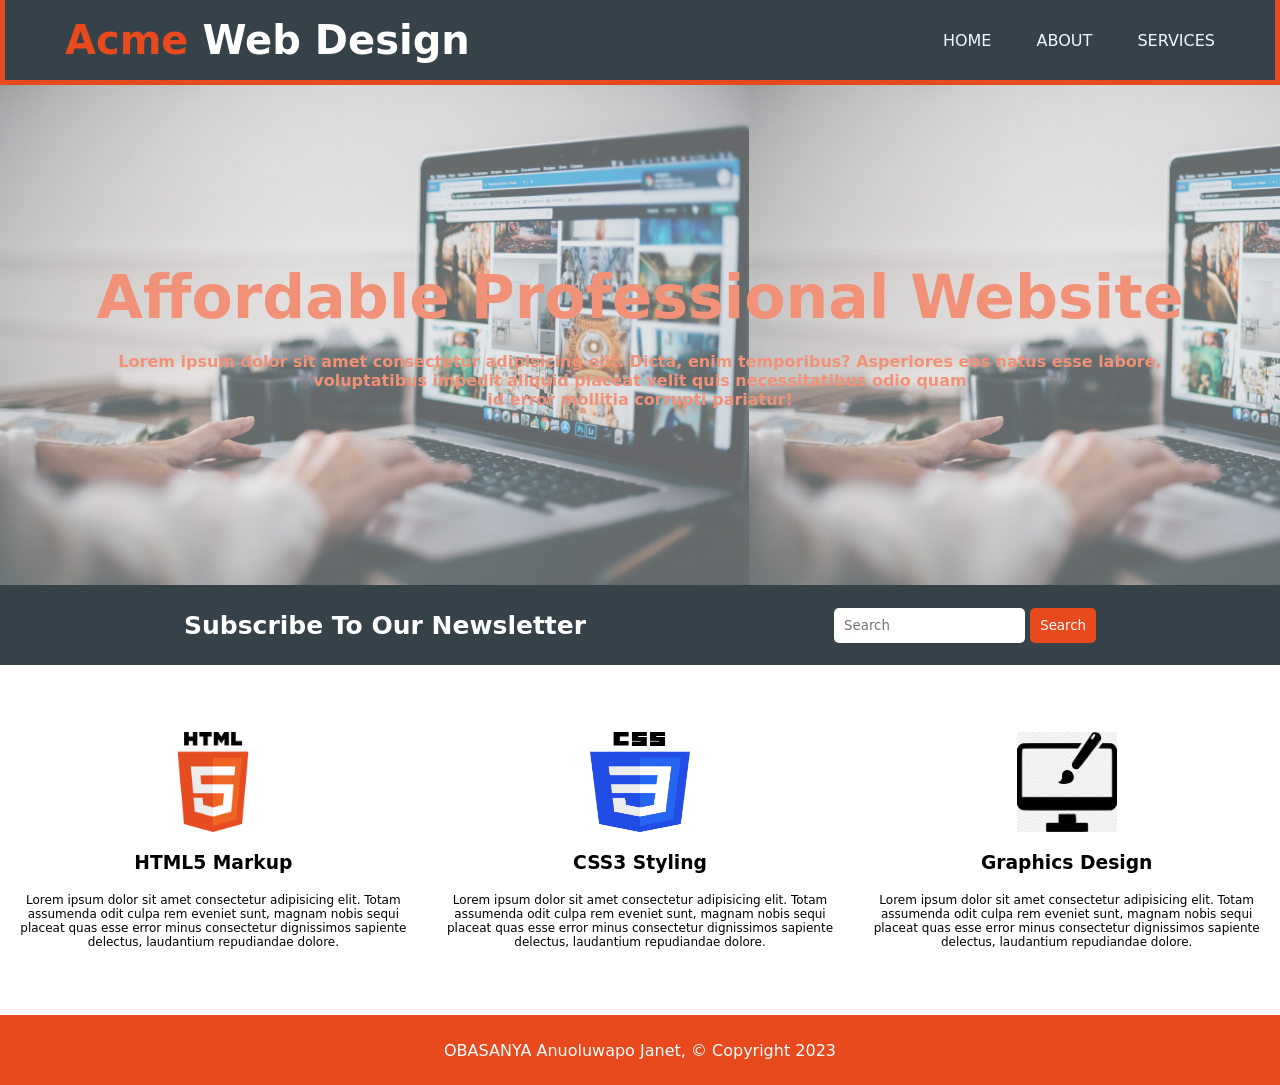
<file: acme/index.html>
<!DOCTYPE html>
<html lang="en">
<head>
    <meta charset="UTF-8">
    <meta http-equiv="X-UA-Compatible" content="IE=edge">
    <meta name="viewport" content="width=device-width, initial-scale=1.0">
    <title>Acme Web Design</title>
    <link rel="stylesheet" href="style.css">
</head>
<body>
    <nav class="header">
        <div>
            <h2 class="Logo"><span class="acme">Acme</span> Web Design</h2>
        </div>
        <div class="links">
            <a href="#">HOME</a>
            <a href="#">ABOUT</a>
            <a href="#">SERVICES</a>
        </div>
    </nav>
    <main>
        <h1>Affordable Professional Website</h1>
        <p>Lorem ipsum dolor sit amet consectetur adipisicing elit. 
            Dicta, enim temporibus? Asperiores eos natus esse labore,
             voluptatibus impedit aliquid placeat velit quis necessitatibus odio quam <br> id error 
             mollitia corrupti pariatur!</p>
    </main>
    <section>
        <div>
            <p>Subscribe To Our Newsletter</p>
        </div>
        <div>
            <input type="text" placeholder="Search">
            <button type="submit">Search</button>
        </div>
    </section>
    <aside>
        <div class="cards">
            <img src="html.png" alt="html5 logo">
            <h3>HTML5 Markup</h3>
            <p>
                Lorem ipsum dolor sit amet consectetur adipisicing elit. 
                Totam assumenda odit culpa rem eveniet sunt, 
                magnam nobis sequi placeat quas esse error minus consectetur dignissimos sapiente delectus, 
                laudantium repudiandae dolore.
            </p>
        </div>
        <div class="cards">
            <img src="css.png" alt="css3 logo">
            <h3>CSS3 Styling</h3>
            <p>
                Lorem ipsum dolor sit amet consectetur adipisicing elit. 
                Totam assumenda odit culpa rem eveniet sunt, 
                magnam nobis sequi placeat quas esse error minus consectetur dignissimos sapiente delectus, 
                laudantium repudiandae dolore.
            </p>
        </div>
        <div class="cards">
            <img src="gra.png" alt="">
            <h3>Graphics Design</h3>
            <p>
                Lorem ipsum dolor sit amet consectetur adipisicing elit. 
                Totam assumenda odit culpa rem eveniet sunt, 
                magnam nobis sequi placeat quas esse error minus consectetur dignissimos sapiente delectus, 
                laudantium repudiandae dolore.
            </p>
        </div>
    </aside>
    <footer>
        <p>OBASANYA Anuoluwapo Janet, &copy; Copyright 2023</p>
    </footer>
</body>
</html>
</file>
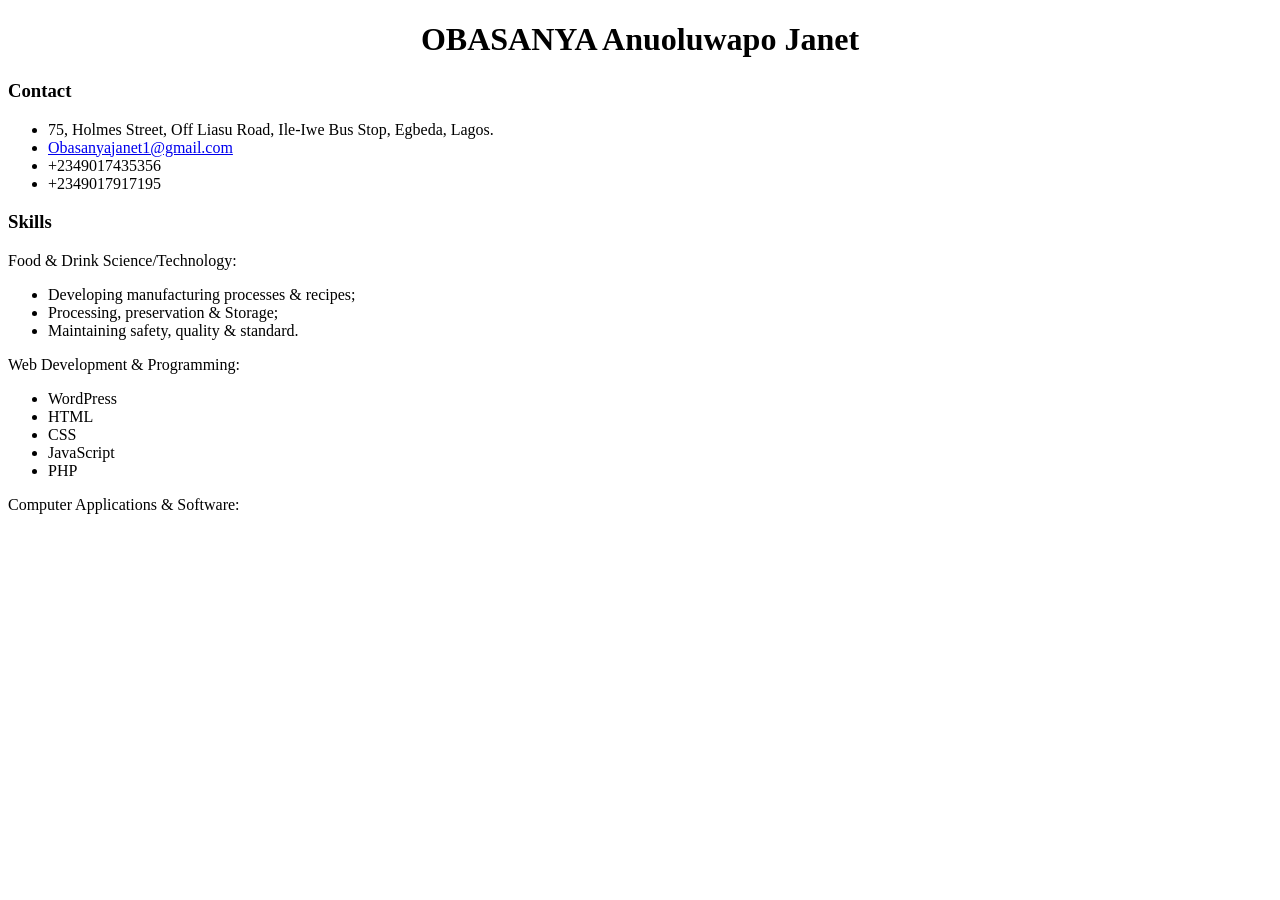
<file: CV/INDEX.HTML>
<!DOCTYPE html>
<html lang="en">
<head>
    <meta charset="UTF-8">
    <meta name="keywords" content="CV">
    <meta name="description" content="Anu's CV">
    <meta name="author" content="OBASANYA Anuoluwapo">
    <meta http-equiv="X-UA-Compatible" content="IE=edge">
    <meta name="viewport" content="width=device-width, initial-scale=1.0">
    <title>Anu CV</title>
</head>
<body>
    <h1 style="text-align:center;">OBASANYA Anuoluwapo Janet</h1>
    <h3>Contact</h3>
    <ul>
        <li>75, Holmes Street, Off Liasu Road, Ile-Iwe Bus Stop, Egbeda, Lagos.</li>
        <li><a href="mailto:obasanyajanet1@gmail.com">Obasanyajanet1@gmail.com</a></li>
        <li>+2349017435356</li>
        <li>+2349017917195</li>
    </ul>
    <h3>Skills</h3>
    <p>Food & Drink Science/Technology:</p>
    <ul>
        <li>Developing manufacturing processes & recipes;</li>
        <li>Processing, preservation & Storage;</li>
        <li>Maintaining safety, quality & standard.</li>
    </ul>
    <p>Web Development & Programming:</p>
    <ul>
        <li>WordPress</li>
        <li>HTML</li>
        <li>CSS</li>
        <li>JavaScript</li>
        <li>PHP</li>
    </ul>
    <p>Computer Applications & Software:</p>
</body>
</html>
</file>
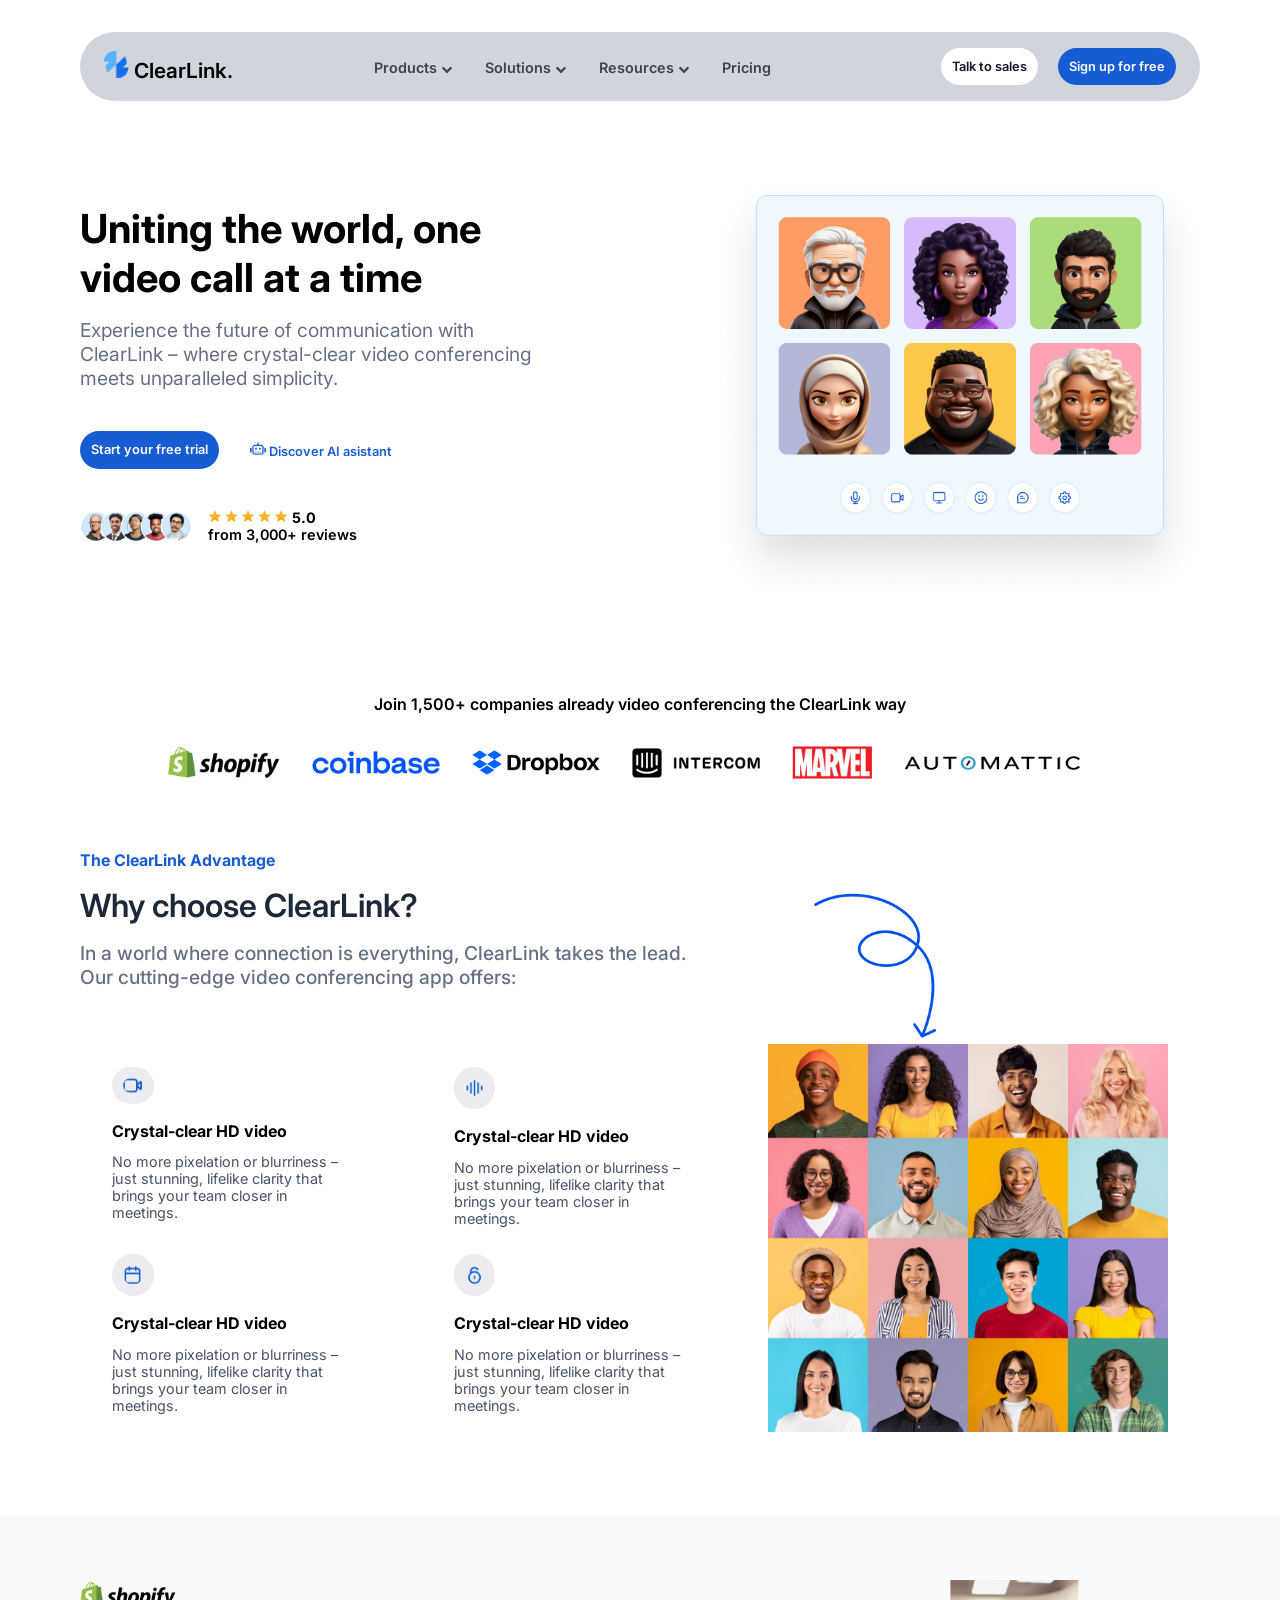
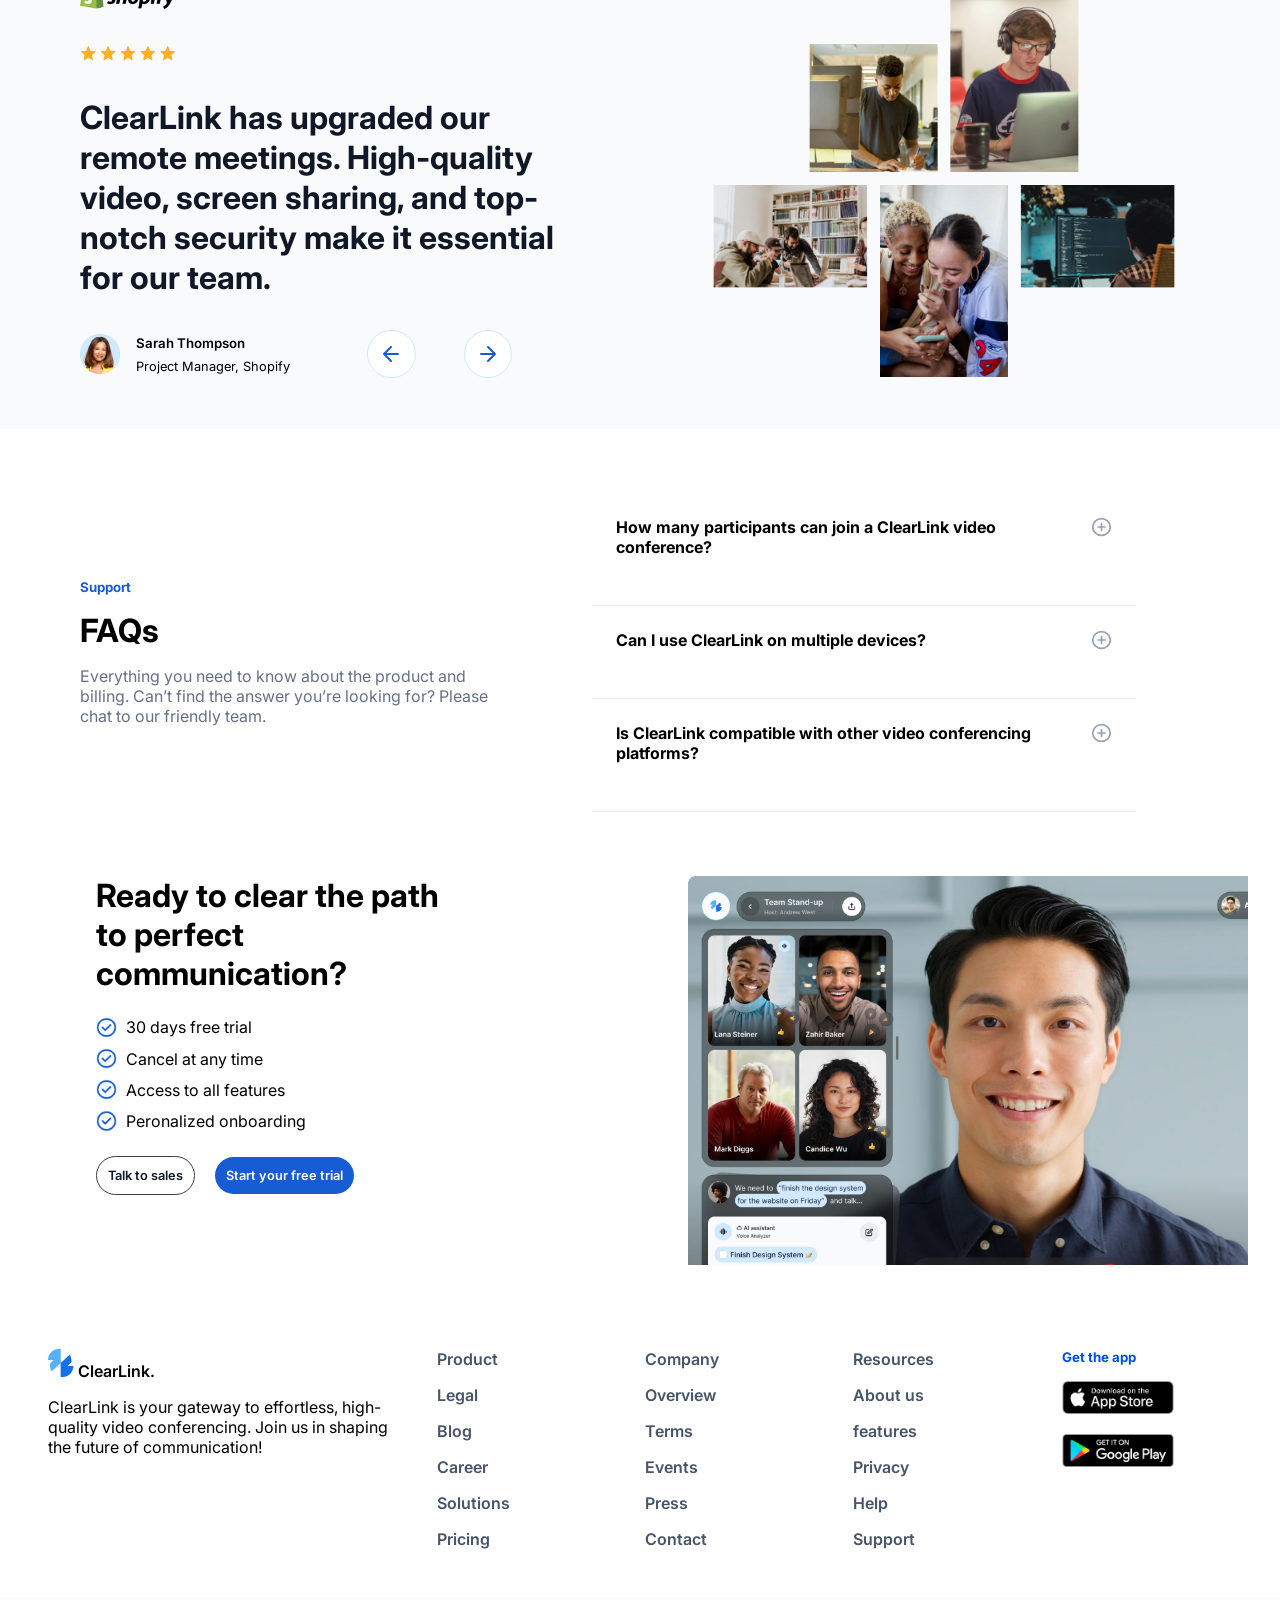
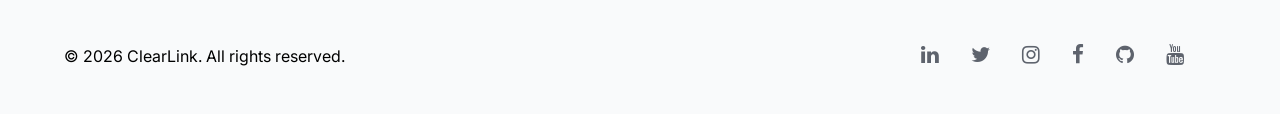
<file: TalentSync/index.html>
<!DOCTYPE html>
<html lang="en">

<head>
    <meta charset="UTF-8">
    <meta name="viewport" content="width=device-width, initial-scale=1.0">
    <title>ClearLink.</title>
    <link rel="shortcut icon" href="Group.svg" type="image/x-icon">
    <link rel="stylesheet" href="https://cdnjs.cloudflare.com/ajax/libs/font-awesome/4.7.0/css/font-awesome.min.css">
    <link rel="stylesheet" href="style.css">

</head>

<body>
    <main>
        <section class="home">
            <div class="mobile flex" id="Mobile">

                <div class="logo ">
                    <img src="img/logo.png" alt="clearlink">
                    ClearLink<span>.</span>
                </div>

                <div id="bar" class="fa fa-bars"></div>
                <nav class="navbar" id="navbar">
                    <a href="">Products</a>
                    <a href="">Solutions</a>
                    <a href="">Resources</a>
                    <a href="">Pricing </a>
                </nav>



            </div>
            <header class="head">
                <div class="nav header-2 flex">

                    <div class="logo">
                        <img src="img/logo.png" alt="clearlink">
                        ClearLink.
                    </div>
                    <div class="pg_nav">
                        <a href="">Products <i class="fa fa-chevron-down"></i></a>
                        <a href="">Solutions <i class="fa fa-chevron-down"></i></a>
                        <a href="">Resources <i class="fa fa-chevron-down"></i></a>
                        <a href="">Pricing </a>
                    </div>
                    <div class="btn_nav flex">
                        <a href="" class="white">Talk to sales</a>
                        <a href="signup.html">Sign up for free</a>
                    </div>

                </div>
            </header>
            <main class="main flex">
                <div class="home_info">
                    <h1>
                        Uniting the world, one video call at a time
                    </h1>
                    <p>
                        Experience the future of communication with
                        ClearLink – where crystal-clear video conferencing meets unparalleled simplicity.
                    </p>
                    <div class="trial btn_nav wrap flex">
                        <a href="">Start your free trial</a>
                        <a href="" class="white">
                            <img src="img/ai.png" alt="">
                            Discover AI asistant</a>
                    </div>
                    <div class="review flex">
                        <img src="img/reviewer.png" alt="">
                        <div>
                            <img src="img/Stars.svg" alt="" class="stars"> <b> 5.0</b> <br>
                            from 3,000+ reviews
                        </div>
                    </div>
                </div>
                <div class="home_img">
                    <img src="img/home-img.png" alt="">
                </div>
            </main>
        </section>
        <section class="company ">
            <div class="company_inner flex">
                <p>
                    Join 1,500+ companies already video conferencing the ClearLink way
                </p>
                <div class="flex comp_img">
                    <img src="img/Shopify.png" class="shop" alt="">
                    <img src="img/coinbase.png" class="same" alt="">
                    <img src="img/Dropbox.png" class="same" alt="">
                    <img src="img/Interc.png" class="same" alt="">
                    <img src="img/Marvel.png" class="marv" alt="">
                    <img src="img/Auto.png" class="auto" alt="">
                </div>
            </div>
        </section>
        <section class="choose">
            <div class="choose_intro flex">
                <div class="choose_info">
                    <h4>The ClearLink Advantage</h4>
                    <h2>Why choose ClearLink?</h2>
                    <p>In a world where connection is everything, ClearLink
                        takes the lead. Our cutting-edge video conferencing app offers:</p>
                </div>
                <div class="hand_arrow">
                    <img src="img/Hand-drawn arrow.png" alt="">
                </div>
            </div>
            <div class="reasons flex">
                <div class="container">
                    <div class="box">
                        <img src="img/vid.png" alt="">
                        <h4>Crystal-clear HD video</h4>
                        <p>No more pixelation or blurriness – just stunning,
                            lifelike clarity that brings your team closer in meetings.</p>
                    </div>
                    <div class="box">
                        <img src="img/record.png" alt="">
                        <h4>Crystal-clear HD video</h4>
                        <p>No more pixelation or blurriness – just stunning,
                            lifelike clarity that brings your team closer in meetings.</p>
                    </div>
                    <div class="box">
                        <img src="img/calendar.png" alt="">
                        <h4>Crystal-clear HD video</h4>
                        <p>No more pixelation or blurriness – just stunning,
                            lifelike clarity that brings your team closer in meetings.</p>
                    </div>
                    <div class="box">
                        <img src="img/lock.png" alt="">
                        <h4>Crystal-clear HD video</h4>
                        <p>No more pixelation or blurriness – just stunning,
                            lifelike clarity that brings your team closer in meetings.</p>
                    </div>
                </div>
                <div class="container_img">
                    <img src="img/Rectangle.png" alt="">
                </div>
            </div>
        </section>
        <section class="remote_sect">
            <div class="remote flex">
                <div class="remote_info">
                    <div class="size">
                        <img src="img/Shopify.png" alt="">
                    </div>
                    <div class="size">
                        <img src="img/Stars.svg" alt="">
                    </div>
                    <h2>
                        ClearLink has upgraded our remote meetings. High-quality video, screen
                        sharing, and top-notch security make it essential for our team.
                    </h2>
                    <div class="shopify_review flex">

                        <div class="flex shop-profile">
                            <img src="img/Avatar.png" class="avatar" alt="">
                            <div>
                                <h5>Sarah Thompson</h5>
                                <p>Project Manager, Shopify</p>
                            </div>
                        </div>

                        <div class="arrow flex">
                            <img src="img/arrow-left.svg" alt="">
                            <img src="img/arrow-right.svg" alt="">
                        </div>
                    </div>

                </div>

                <div class="remote_img">
                    <img src="img/remote.png" alt="">
                </div>
            </div>
        </section>
        <section class="support ">



            <div class="supp_container flex">
                <div class="flex cent">
                    <div class="supp_info">
                        <h5>Support</h5>
                        <h3>
                            FAQs
                        </h3>
                        <p>
                            Everything you need to know about the product and billing. Can’t
                            find the answer you’re looking for? Please chat to our friendly team.
                        </p>
                    </div>
                    <div class="fqs">
                        <div class="toggles">
                            <div class="toggle ">
                                <div>
                                    <summary class="flex">
                                        <h4>How many participants can join a ClearLink video conference?</h4>

                                    </summary>
                                    <p class="p">
                                        ClearLink offers flexible meeting options. Depending on your
                                        subscription plan, you can host meetings with varying numbers
                                        of participants. Our plans are designed to accommodate small team
                                        collaborations and
                                        large-scale webinars, ensuring you have the right fit for your needs.
                                    </p>
                                </div>
                                <img src="img/plus-circle.svg" class="btn" alt="">

                            </div>
                            <hr>
                            <div class="toggle ">
                                <div>
                                    <summary class="flex">
                                        <h4>Can I use ClearLink on multiple devices?</h4>

                                    </summary>
                                    <p class="p">
                                        ClearLink offers flexible meeting options. Depending on your
                                        subscription plan, you can host meetings with varying numbers
                                        of participants. Our plans are designed to accommodate small team
                                        collaborations and
                                        large-scale webinars, ensuring you have the right fit for your needs.
                                    </p>
                                </div>
                                <img src="img/plus-circle.svg" class="btn" alt="">

                            </div>
                            <hr>
                            <div class="toggle ">
                                <div>
                                    <summary class="flex">
                                        <h4>Is ClearLink compatible with other video conferencing platforms?</h4>

                                    </summary>
                                    <p class="p">
                                        ClearLink offers flexible meeting options. Depending on your
                                        subscription plan, you can host meetings with varying numbers
                                        of participants. Our plans are designed to accommodate small team
                                        collaborations and
                                        large-scale webinars, ensuring you have the right fit for your needs.
                                    </p>
                                </div>
                                <img src="img/plus-circle.svg" class="btn" alt="">

                            </div>
                            <hr>
                        </div>
                    </div>
                </div>
            </div>
        </section>
        <section class="ready">
            <div class="ready_inner flex">
                <div class="ready_info">
                    <h2>Ready to clear the path to perfect communication?</h2>
                    <div class="flex check">
                        <img src="img/check.png" alt="">
                        <p>30 days free trial</p>
                    </div>
                    <div class="flex check">
                        <img src="img/check.png" alt="">
                        <p>Cancel at any time</p>
                    </div>
                    <div class="flex check">
                        <img src="img/check.png" alt="">
                        <p>Access to all features</p>
                    </div>
                    <div class="flex check">
                        <img src="img/check.png" alt="">
                        <p>Peronalized onboarding</p>
                    </div>
                    <div class="btn_nav border wrap flex">
                        <a href="" class="white">Talk to sales</a>
                        <a href="">Start your free trial</a>
                    </div>
                </div>
                <div class="ready_img">
                    <img src="img/meet.png" alt="">
                </div>
            </div>
        </section>
        <section class="footer">
            <div class="footer_inner ">
                <div class="footer_info foott">
                    <div class="footer_logo">
                        <img src="img/logo.png" alt="clearlink">
                        ClearLink.
                    </div>
                    <p>
                        ClearLink is your gateway to effortless, high-quality video
                        conferencing. Join us in shaping the future of communication!
                    </p>

                </div>
                <div class="footer_links foott">
                    <li> <a href=""> Product</a></li>
                    <li> <a href=""> Company</a></li>
                    <li> <a href=""> Resources</a></li>
                    <li> <a href=""> Legal</a></li>
                    <li> <a href=""> Overview</a></li>
                    <li> <a href=""> About us</a></li>
                    <li> <a href=""> Blog</a></li>
                    <li> <a href=""> Terms</a></li>
                    <li> <a href=""> features</a></li>
                    <li> <a href=""> Career</a></li>
                    <li> <a href=""> Events</a></li>
                    <li> <a href=""> Privacy</a></li>
                    <li> <a href=""> Solutions</a></li>
                    <li> <a href=""> Press</a></li>
                    <li> <a href=""> Help</a></li>
                    <li> <a href=""> Pricing</a></li>
                    <li> <a href=""> Contact</a></li>
                    <li> <a href=""> Support</a></li>

                </div>
                <div class="getapp foott">
                    <h5>Get the app</h5>
                    <img src="img/apple.png" alt="">
                    <img src="img/playstore.png" alt="">
                </div>
            </div>
        </section>
        <section class="foot flex">
            <div class="rights">
                &copy; <span class="year">2030</span> ClearLink. All rights reserved.
            </div>
            <div class="socials flex">
                <i class="fa fa-linkedin"></i>
                <i class="fa fa-twitter"></i>
                <i class="fa fa-instagram"></i>
                <i class="fa fa-facebook"></i>
                <i class="fa fa-github"></i>
                <i class="fa fa-youtube"></i>
            </div>
        </section>
    </main>
    <script src="script.js"></script>
</body>

</html>
</file>
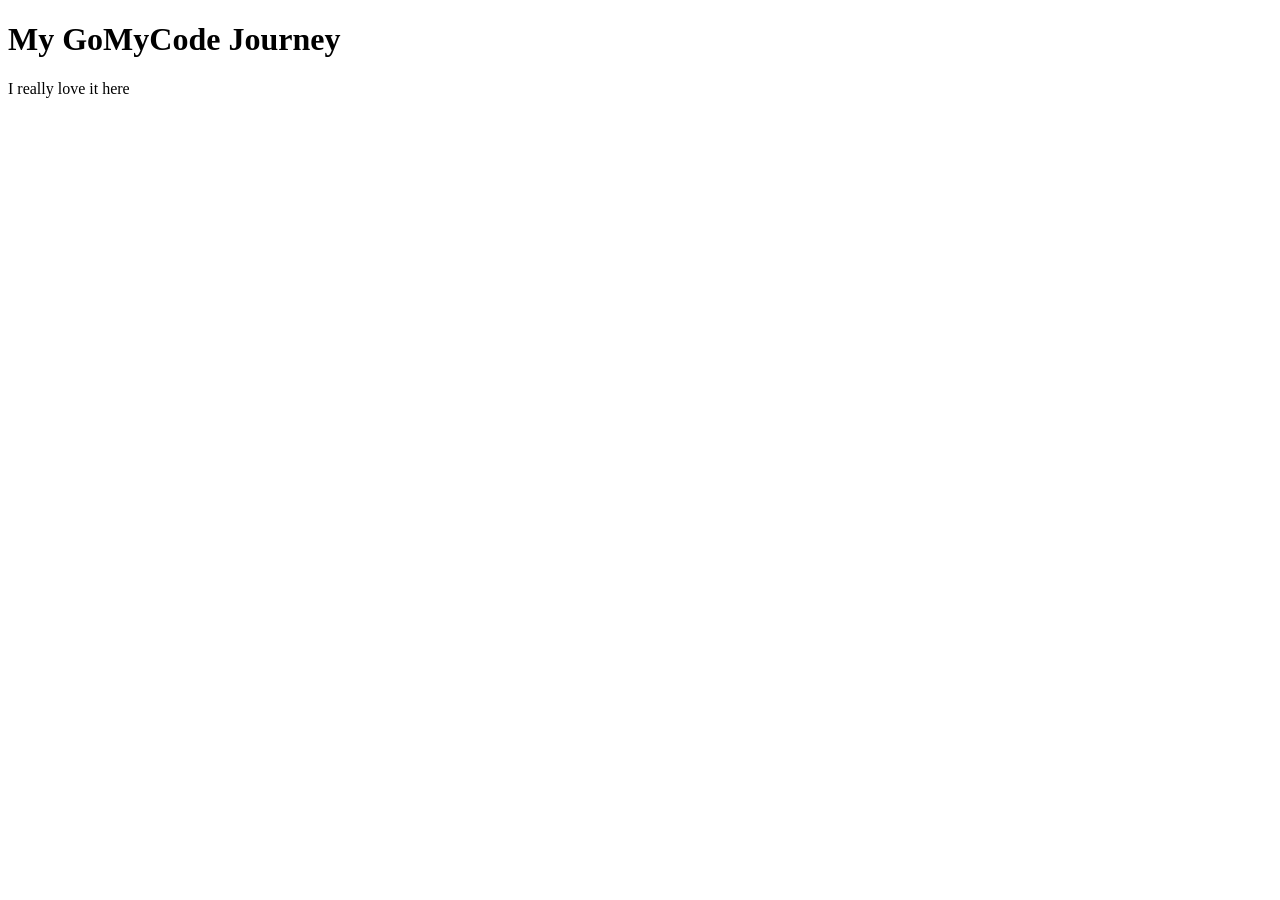
<file: Thurday/index.html>
<!DOCTYPE html>
<html lang="en">
<head>
    <meta charset="UTF-8">
    <meta http-equiv="X-UA-Compatible" content="IE=edge">
    <meta name="viewport" content="width=device-width, initial-scale=1.0">
    <title>My Page</title>
</head>
<body>
    <h1>My GoMyCode Journey</h1>
    <p>I really love it here</p>
</body>
</html>
</file>
<file: acme/style.css>
@import url('https://fonts.googleapis.com/css2?family=Merriweather&family=Montserrat&family=Pacifico&family=Roboto:ital,wght@0,100;0,300;0,400;0,500;0,700;0,900;1,100;1,300;1,400;1,500;1,700;1,900&family=Sacramento&family=Satisfy&display=swap');
*{
    margin: 0;
    padding: 0;
    font-family: system-ui, -apple-system, BlinkMacSystemFont, 'Segoe UI', Roboto, Oxygen, Ubuntu, Cantarell, 'Open Sans', 'Helvetica Neue', sans-serif;
    /* box-sizing: border-box; */
}
nav{
    width: auto;
    height: 80px;
    background-color: #35424a;
    display: flex;
    align-items: center;
    justify-content: space-between;
    padding-left: 60px;
    padding-right: 60px;
    border-bottom: 5px solid #e8491d;
    border-left: 5px solid #e8491d;
    border-right: 5px solid #e8491d;
}
.Logo{
    color: white;
    font-size: 40px;
}
.acme{
    color: #e8491d;
}
.links a{
    margin-left: 40px;
    text-decoration: none;
    color: aliceblue;
    text-transform: uppercase;
}
.links a:hover{
    color: #e8491d;
}
main{
    width: auto;
    height: 500px;
    display: flex;
    justify-content: center;
    align-items: center;
    flex-direction: column;
    background-image: url(me.jpg);
    background-size:contain;
    opacity: 0.6;
}
main h1{
    font-size: 60px;
    margin-bottom: 20px;
    color: #e8491d;
    font-weight: bolder;
}
main p{
    color: black;
    padding-left: 60px;
    padding-right: 60px;
    text-align: center;
    color: #e8491d;
    font-weight: bolder;
}
section{
    width: auto;
    height: 80px;
    display: flex;
    align-items: center;
    justify-content: space-around;
    background-color: #35424a;
    padding-left: 60px;
    padding-right: 60px;
}
section p{
    color: white;
    font-size: 25px;
    font-weight: bolder;
}
input{
    padding: 10px;
    border: none;
    border-radius: 5px;
}
section button{
    border: none;
    padding: 10px;
    border-radius: 5px;
    background-color: #e8491d;
    color: white;
}
aside{
    width: auto;
    justify-content: space-around;
    display: flex;
    align-items: center;
    height: 350px;
}
aside img{
    height: 100px;
    width: 100px;
}
aside h3{
    text-align: center;
    margin: 20px;
}
aside p{
    text-align: center;
    font-size: 12px;
    font-weight: light;
}
.cards{
    height: 300px;
    width: 33.3%;
    padding: 20px;
    display: flex;
    align-items: center;
    justify-content: center;
    flex-direction: column;
}
footer{
    width: auto;
    height: 70px;
    background: #e8491d;
    display: flex;
    align-items: center;
    justify-content: center;
    color: white;
}
</file>
<file: TalentSync/style.css>
/* @import url('https://fonts.googleapis.com/css2?family=Inter&family=Nunito+Sans:opsz@6..12&display=swap'); */

@import url('https://fonts.googleapis.com/css2?family=Inter:wght@200;400&family=Nunito+Sans:opsz@6..12&display=swap');

* {
    margin: 0;
    padding: 0;
    box-sizing: border-box;
}

.active {
    position: fixed;
    top: 0;
    left: 0;
    right: 0;
    z-index: 10000;

}

main {
    /* margin: 0 3rem; */
    font-family: 'Inter', sans-serif;
}

section {
    margin-bottom: 2rem;
}

a {
    text-decoration: none;
}

.flex {
    display: flex;
    align-items: center;
}

.home,
.company,
.choose,
.remote_sect,
.support {
    padding: 0 5rem;
}

.head {
    margin-top: 2rem;
}

.nav {
    background: #D0D5DD;
    padding: 1rem 1.5rem;
    justify-content: space-between;
    border-radius: 2.2rem;
}

.logo img {
    width: 25px;
    cursor: pointer;
}

.logo {
    font-weight: 600;
    font-size: 1.3rem;
    cursor: pointer;
}

.logo span{
    color: #528bff;
    font-family: Inter;
    font-size: 24px;
    font-style: normal;
    font-weight: 600;
    line-height: normal;
    
}

.pg_nav a {
    padding-right: 1.8rem;
    font-size: .9rem;
    font-weight: 600;
    color: #3e434e;
}

.pg_nav i {
    font-size: .7rem;
}

.btn_nav {
    font-weight: 600;
    font-size: .8rem;
    gap: 1.2rem;
}

.btn_nav a {
    background: #175CD3;
    color: #fff;
    padding: .7rem;
    border-radius: 1.5rem;
}

.btn_nav .white {
    background: #fff;
    color: #101828;
}

.main {
    margin-top: 5rem;
}

.trial .white {
    color: #175CD3;
}

.home_info {
    padding-right: 10rem;
}

.home_info h1 {
    font-size: 2.5rem;
    margin-bottom: 1rem;
}

.home_info p {
    font-size: 1.2rem;
    color: #667085;
    margin-bottom: 2.5rem;
}

.trial {
    margin-bottom: 2.5rem;
}

.trial img {
    width: 16px;
}

.review {
    gap: 1rem;
    margin-bottom: 2rem;
    font-size: .9rem;
    font-weight: 600;
}

.review img {
    width: 7rem;
}

.review .stars {
    width: 5rem;
}

.home_img img {
    width: 30rem;
}

.company {
    padding-top: 4rem;
}

.company_inner {
    justify-content: center;
    flex-direction: column;
}

.company_inner p {
    margin-bottom: 2rem;
    font-weight: 600;
}

.company_inner img {
    padding-right: 2rem;
}

.company_inner .same {
    width: 10rem;
}

.company_inner .shop {
    width: 9rem;
}

.company_inner .marv {
    width: 7rem;
}

.company_inner .auto {
    width: 13rem;
}

.choose {
    /* margin: 0 3rem; */
    margin-bottom: 5rem;
}

.choose_intro {
    width: 80%;
}

.choose_info {
    margin-right: 5rem;
}

.choose_intro h4 {
    color: #175CD3;
    margin-bottom: 1rem;
}

.choose_intro h2 {
    color: #1D2939;
    font-size: 2rem;
    font-weight: 600;
    margin-bottom: 1rem;
}

.choose_intro p {
    color: #667085;
    font-size: 1.2rem;
    font-weight: 500;
    margin-bottom: 1rem;
}

.hand_arrow img {
    width: 12rem;
    padding-top: 4rem;
}

.reasons {
    margin: 0 2rem;
    /* margin-top: -3rem; */
}

.container {
    display: grid;
    grid-template-columns: repeat(2, 1fr);
    gap: 1.7rem
}

.box {
    margin-right: 4.5rem;
}

.box img {
    padding: .7rem;
    width: 2.6rem;
    background: #EAECF0;
    border-radius: 2rem;
    margin-bottom: .8rem;
}

.box h4 {
    margin-bottom: .8rem;
}

.box p {
    font-size: .9rem;
    color: #475467;
}

.container_img img {
    width: 25rem;
}

.remote_sect {
    background: #F9FAFB;
}

.remote {
    padding-top: 4rem;
    /* padding-left: 3rem; */
    padding-bottom: 3rem;
}

.remote_info {
    margin-right: 8rem;
}

.remote_info .size img {
    width: 6rem;
    margin-bottom: 2rem;
}

.remote_info h2 {
    font-size: 2rem;
    line-height: 2.5rem;
    color: #101828;
}

.remote_img img {
    width: 32rem;
}

.shopify_review {
    margin-top: 2rem;
    justify-content: space-between;
}

.shop-profile .avatar {
    margin-right: 1rem;
    width: 2.5rem;
}

.shopify_review h5 {
    font-weight: 600;
}

.shopify_review p {
    font-size: .8rem;
    margin-top: .5rem;
}

.arrow img {
    margin-right: 3rem;
    background: #fff;
    padding: .7rem;
    border-radius: 50%;
    border: 1px solid #D1E9FF;
}

.remote_flex {
    padding-bottom: 23em;
}

.support {
    margin: 4rem 0 4rem 0;

}

.supp_container .supp_info {
    width: 40%;
    padding-right: 2rem;
}

.fqs {
    width: 60%;
}

.supp_container {
    align-items: flex-start;
}

.supp_container h5 {
    color: #175CD3;
    margin-bottom: 1rem;
}

.supp_container h3 {
    font-size: 2rem;
    margin-bottom: 1rem;

}

.supp_container p {
    color: #667085;

}

.toggles {
    margin: 0 4rem;
}

.toggle {
    background: none;
    padding: 1.5rem;
    border-radius: .8rem;
    display: flex;
    align-items: flex-start;
    margin-bottom: .5rem;
    justify-content: space-between;
    transition: 1s;
}

.toggle summary {

    margin-bottom: 1rem;
}

.toggle summary h4 {
    margin-right: 2.5rem;
}

.toggle img {
    width: 1.3rem;
    /* float: initial; */
}

.toggle p {
    font-size: .9rem;
    line-height: 1.1rem;
    display: none;
}

hr {
    height: 1px;
    background-color: #EAECF0;
    border: none;

}

.ready {
    margin-top: 4rem;

}

.ready_inner {
    align-items: flex-start;
    margin-left: 6rem;
    margin-right: 2rem;
    justify-content: space-between;
    /* width:95% */
}

.ready_info {
    padding-right: 14rem;
}

.ready_info h2 {
    font-size: 2rem;
    margin-bottom: 1.5rem;
}

.ready_img img {


    width: 35rem;
}

.check {
    margin-bottom: .6rem;
}

.check img {
    width: 1.3rem;

}

.check p {
    margin-left: .6rem;
}

.border {
    margin-top: 1.5rem;
}

.border .white {
    border: 1px solid #3d3d3f !important;
}

.footer_links li {
    list-style: none;
}

.footer {
    margin: 5rem 3rem 3rem 3rem;

}

.footer_inner {
    display: flex;
    /* gap: 3rem; */
    justify-content: space-between;
    width: 100%;
}

.footer_info {
    width: 30%;
    margin-right: 3rem;
}

.footer_logo {
    font-size: 1rem;
    font-weight: 600;
    margin-bottom: 1rem;
}

.footer_logo p {
    color: #475467;
}

.footer_links {
    width: 55%;
}

.footer_links a {

    font-weight: 600;
    color: #475467;
}

.getapp {
    width: 15%;
}

.getapp h5 {
    color: #004EEB
}

.getapp img {
    width: 7rem;
    margin-top: 1rem;
}

.footer_links {
    display: grid;
    row-gap: 1rem;
    grid-template-columns: 1fr 1fr 1fr;
}

.foot {
    background: #F9FAFB;
    justify-content: space-between;
    padding: 3rem 4rem;
    margin-bottom: 0rem;
}

.socials i {
    margin-right: 2rem;
    font-size: 1.3rem;
    color: #5e636d;
}

/* MEDIA QUERIES */
@media(max-width: 1200px) {

    .main {
        margin-top: 5rem;
    }

    .home_info {
        padding-right: 4rem;
    }

    .home_info h1 {
        font-size: 2rem;
    }

    .home_info p {
        font-size: 1.2rem;
        margin-bottom: 2.5rem;
    }

    .trial {
        margin-bottom: 2.5rem;
    }

    .trial img {
        width: 16px;
    }

    .home_img img {
        width: 25rem;
    }

    .home,
    .company,
    .choose,
    .remote_sect,
    .support {
        padding: 0 4rem;
    }


    .choose_info {
        margin-right: 4rem;
    }

    .choose_intro h2 {
        color: #1D2939;
        font-size: 2rem;
        font-weight: 600;
        margin-bottom: 1rem;
    }

    .choose_intro p {
        color: #667085;
        font-size: 1.2rem;
        font-weight: 500;
        margin-bottom: 1rem;
    }

    .hand_arrow img {
        width: 11rem;
        padding-top: 4rem;
    }

    .reasons {
        margin: 0 1rem;
        /* margin-top: -3rem; */
    }

    .container {
        display: grid;
        grid-template-columns: repeat(2, 1fr);
        gap: 1.2rem
    }

    .box {
        margin-right: 3rem;
    }

    .box img {
        padding: .7rem;
        width: 2.6rem;

        margin-bottom: .8rem;
    }

    .box h4 {
        margin-bottom: .8rem;
    }

    .box p {
        font-size: .9rem;
    }

    .container_img img {
        width: 20rem;
    }

    .remote_info {
        margin-right: 4rem;
    }

    .remote_info .size img {
        width: 6rem;
        margin-bottom: 2rem;
    }

    .remote_info h2 {
        font-size: 1.7rem;
        line-height: 2.5rem;
        color: #101828;
    }

    .remote_img img {
        width: 25rem;
    }

    .arrow img {
        padding: .4rem;
    }

    .support {
        margin: 4rem 0 4rem 0;

    }

    .supp_container .supp_info {
        width: 40%;
        padding-right: 1rem;
    }

    .fqs {
        width: 60%;
    }

    .supp_container h3 {
        font-size: 1.7rem;
        margin-bottom: 1rem;

    }

    .toggles {
        margin: 0 2rem;
    }

    .toggle {
        padding: 1.5rem;
        margin-bottom: .5rem;
    }

    .toggle summary {
        margin-bottom: 1rem;
    }

    .toggle summary h4 {
        margin-right: 2.5rem;
    }

    .toggle img {
        width: 1.3rem;
        /* float: initial; */
    }

    .toggle p {
        font-size: .9rem;
        line-height: 1.1rem;
        display: none;
    }

    .ready {
        margin-top: 4rem;

    }

    .ready_inner {
        margin-left: 4rem;
        margin-right: 2rem;

    }

    .ready_info {
        padding-right: 8rem;
    }

    .ready_info h2 {
        font-size: 1.8rem;
        margin-bottom: 1.5rem;
    }

    .ready_img img {
        width: 30rem;
    }

    .check {
        margin-bottom: .6rem;
    }

    .check img {
        width: 1.3rem;

    }

    .check p {
        margin-left: .6rem;
    }

    .border {
        margin-top: 1.5rem;
    }

    .border .white {
        border: 1px solid #3d3d3f !important;
    }
}

@media(max-width: 970px) {

    .home,
    .company,
    .choose,
    .remote_sect,
    .support {
        padding: 0 3rem;
    }

    .nav {
        padding: .8rem 1rem;
        border-radius: 2rem;
    }

    .logo img {
        width: 20px;
    }

    .logo {
        font-weight: 600;
        font-size: 1rem;
    }

    .pg_nav a {
        padding-right: 1.8rem;
        font-size: .8rem;

    }

    .pg_nav i {
        font-size: .6rem;
    }

    .btn_nav {
        font-weight: 600;
        font-size: .7rem;
        gap: 1rem;
    }

    .btn_nav a {
        padding: .5rem;
        border-radius: 1.1rem;
    }

    .btn_nav .white {
        background: #fff;
        color: #101828;
    }

    .home_info {
        padding-right: 2rem;
    }

    .home_info h1 {
        font-size: 1.5rem;
    }

    .home_info p {
        font-size: 1rem;
        margin-bottom: 2.2rem;
    }

    .company {
        padding-top: 4rem;
    }

    .company_inner img {
        padding-right: 1.5rem;
    }

    .company_inner .same {
        width: 6rem;
    }

    .company_inner .shop {
        width: 7rem;
    }

    .company_inner .marv {
        width: 6rem;
    }

    .company_inner .auto {
        width: 10rem;
    }

    .choose_intro h2 {

        font-size: 1.5rem;
        font-weight: 600;
        margin-bottom: 1rem;
    }

    .choose_intro p {
        font-size: 1rem;
    }

    .container {
        gap: .5rem
    }

    .box {
        margin-right: 1.5rem;
    }

    .box img {
        padding: .5rem;
        width: 2rem;
        margin-bottom: .5rem;
    }

    .box h4 {
        margin-bottom: .8rem;
    }

    .box p {
        font-size: .9rem;
    }

    .container_img img {
        width: 18rem;
    }

    .remote_info {
        margin-right: 3rem;
    }

    .remote_info .size img {
        width: 5rem;
        margin-bottom: 1.6rem;
    }

    .remote_info h2 {
        font-size: 1.4rem;
        line-height: 2.4rem;

    }

    .remote_img img {
        width: 23rem;
    }

    .arrow img {
        margin-right: 2rem;

    }

    .arrow img {
        padding: .4rem;
        width: 2rem;
    }

    .support {
        margin: 4rem 0 4rem 0;

    }

    .supp_container .supp_info {
        width: 40%;
        padding-right: 1rem;
    }

    .toggles {
        margin: 0 4rem;

    }

    .toggle {
        padding: 1.5rem;
        border-radius: .8rem;
        margin-bottom: .5rem;
    }

    .toggle summary {

        margin-bottom: .6rem;
    }

    .toggle summary h4 {
        margin-right: 2.5rem;
    }

    .toggle img {
        width: 1.3rem;
        /* float: initial; */
    }

    .toggle p {
        font-size: .9rem;
        line-height: 1.1rem;
        display: none;
    }

    .supp_container .supp_info {
        width: 30%;
        padding-right: 1rem;
    }

    .fqs {
        width: 70%;
    }

    .toggles {
        margin: 0 3rem;
    }

    .ready_info {
        padding-right: 4rem;
    }

    .ready_info h2 {
        font-size: 1.5rem;
        margin-bottom: 1.5rem;
    }

    .ready_img img {
        width: 25rem;
    }
}

@media(max-width: 780px) {

    .home,
    .company,
    .choose,
    .remote_sect,
    .support {
        padding: 0 2rem;
    }

    .nav {
        padding: .6rem .7rem;
        border-radius: 2rem;
    }

    .logo img {
        width: 18px;
    }

    .logo {
        font-weight: 600;
        font-size: 1rem;
    }

    .pg_nav a {
        padding-right: 1.2rem;
        font-size: .8rem;

    }

    .pg_nav i {
        font-size: .5rem;
    }

    .btn_nav {
        font-weight: 600;
        font-size: .7rem;
        gap: 1rem;
    }

    .btn_nav a {
        padding: .5rem;
        border-radius: 1.1rem;
    }

    .btn_nav .white {
        background: #fff;
        color: #101828;
    }

    .home_info {
        padding-right: 1rem;
    }

    .home_info h1 {
        font-size: 1.5rem;
    }

    .home_info p {
        font-size: 1rem;
        margin-bottom: 2.2rem;
    }

    .home_img img {
        width: 18rem;
    }

    .company {
        padding-top: 2rem;
    }

    .company_inner img {
        padding-right: 1rem;
    }

    .company_inner .same {
        width: 5rem;
    }

    .company_inner .shop {
        width: 6rem;
    }

    .company_inner .marv {
        width: 5rem;
    }

    .company_inner .auto {
        width: 9rem;
    }

    .choose_intro h2 {

        font-size: 1.5rem;
        font-weight: 600;
        margin-bottom: 1rem;
    }

    .choose_intro p {
        font-size: 1rem;
    }

    .reasons {
        margin-top: 2rem;
        flex-direction: column-reverse;
        gap: 4rem;
    }

    .container {
        gap: .5rem
    }

    .box {
        margin-right: 1.5rem;
    }

    .box img {
        padding: .5rem;
        width: 2rem;
        margin-bottom: .5rem;
    }

    .box h4 {
        margin-bottom: .8rem;
    }

    .box p {
        font-size: .9rem;
    }

    .container_img img {
        width: 22rem;
    }

    .remote {
        flex-direction: column;
    }

    .remote_info {
        margin-right: 3rem;
    }

    .remote_info .size img {
        width: 5rem;
        margin-bottom: 1.6rem;
    }

    .remote_info h2 {
        font-size: 1.4rem;
        line-height: 2rem;

    }

    .remote_img img {
        margin-top: 4rem;
        width: 30rem;
    }

    .arrow img {
        margin-right: 2rem;

    }

    .arrow img {
        padding: .4rem;
        width: 2rem;
    }

    .support {
        margin: 4rem 0 4rem 0;

    }

    .supp_container {
        flex-direction: column;

    }

    .support {
        justify-content: center;
    }

    .supp_container .supp_info {
        width: 80%;
        padding-right: 1rem;

    }

    .cent {
        flex-direction: column;
        justify-content: center;
    }

    .fqs {
        width: 100%;
        margin-top: 2rem;
    }

    .toggles {
        margin: 0 3rem;
    }

    .toggle {
        padding: 1.5rem;
        border-radius: .8rem;
        margin-bottom: .5rem;
    }

    .toggle img {
        width: 1.3rem;
        /* float: initial; */
    }

    .ready_inner {
        flex-direction: column;

    }

    .ready_img {
        margin-top: 2rem;
    }

    .ready_img img {
        width: 30rem;
    }

    .footer_inner {
        display: flex;
        justify-content: center;
        flex-wrap: wrap;
    }

    .footer_inner .foott {
        margin: 2rem;
        flex: 1 1 25rem;
    }

    .foot {
        flex-direction: column-reverse;
    }

    .socials {
        margin-bottom: 3rem;
    }
}

/* Mobile */
@media(min-width: 701px) {
    .mobile {
        display: none;

    }
}

@media(max-width:700px) {
    .nav {
        display: none;
    }

    .home {
        padding: 0 0rem;

    }

    .main {
        flex-direction: column-reverse;
    }

    .mobile {
        justify-content: space-between;
        background: #fff;
    }

    .logo {
        margin: 2rem;
    }

    .logo img {
        width: 17px;
    }

    .logo {
        font-weight: 600;
        font-size: 1rem;
    }

    .mob_pg_nav {
        background: #F9FAFB;
        flex-direction: column;
        gap: 2rem;
        /* padding:4rem; */
    }

    .main {
        /* flex-direction: column; */
        margin: 0 2rem;
    }

    .home_img img {
        width: 25rem;
    }

    .company_inner img {
        padding-right: 1rem;
    }

    .choose_info {
        margin-right: 4rem;
    }

    .choose_intro h2 {

        font-size: 1rem;
    }


    .choose_intro {
        width: 100%;
    }

    .choose_info {
        margin-right: 5rem;
    }

    .choose_intro h4 {
        color: #175CD3;
        margin-bottom: 1rem;
    }

    .choose_intro h2 {
        color: #1D2939;
        font-size: 2rem;
        font-weight: 600;
        margin-bottom: 1rem;
    }

    .choose_intro p {
        color: #667085;
        font-size: 1.2rem;
        font-weight: 500;
        margin-bottom: 1rem;
    }

    .hand_arrow img {
        width: 12rem;
        padding-top: 4rem;
    }

    .reasons {
        margin: 0 2rem;
        /* margin-top: -3rem; */
    }
}

@media(max-width:580px) {

    .company_inner img {
        padding-right: 1rem;
    }

    .comp_img {
        padding: 1rem;
        flex-wrap: wrap;
    }

    .comp_img img {
        padding: .4rem;
    }

    .company_inner .same {
        width: 6rem;
    }

    .company_inner .shop {
        width: 6rem;
    }

    .company_inner .marv {
        width: 5rem;
    }

    .company_inner .auto {
        width: 8rem;
    }

    .choose_info {
        margin-right: 1rem;
    }

    .hand_arrow img {
        width: 10rem;
        padding-top: 3rem;
    }

    .choose_intro h2 {

        font-size: 1.5rem;
        font-weight: 600;
        margin-bottom: 1rem;
    }

    .choose_intro p {
        font-size: 1rem;
    }

    .choose {
        padding: 0 1rem;
    }

    .support {
        padding: 0 0rem;
    }

    .container {
        gap: .5rem
    }

    .box {
        margin-right: 1.5rem;
    }

    .box img {
        padding: .5rem;
        width: 2rem;
        margin-bottom: .5rem;
    }

    .box h4 {
        margin-bottom: .8rem;
    }

    .box p {
        font-size: .9rem;
    }

    .container_img img {
        width: 18rem;
    }

    .ready_img img {
        width: 22rem;
    }
}

@media(max-width: 420px) {
    .home_info h1 {
        font-size: 1.2rem;
        text-align: center;
    }

    .home_info p {
        font-size: .9rem;
    }

    .review {
        font-size: .7rem;
    }

    .review img {
        width: 6rem;
    }

    .review .stars {
        width: 4.5rem;
    }

    .home_img img {
        width: 20rem;
    }

    .choose_info {
        margin-right: .2rem;
    }

    .choose_intro h2 {
        font-size: 1.2rem;
    }

    .hand_arrow img {
        width: 7rem;
    }

    .container {
        grid-template-columns: repeat(1, 1fr);
    }

    .box {
        margin-right: 1rem;
    }

    .box h4 {
        font-size: .9rem;
    }

    .remote_info h2 {
        font-size: 1rem;
        line-height: 1.4rem;
    }

    .shopify_review {
        flex-wrap: wrap;
    }

    .arrow {
        margin-top: 1.5rem;
    }

    .remote_img img {
        width: 20rem;
    }

    .supp_container h3 {
        font-size: 1.3rem;
    }

    .supp_container p {
        font-size: .9rem;
    }

    .toggle {
        padding: 0.5rem
    }

    .toggles {
        margin: 0 2rem;
    }

    .toggle summary h4 {
        font-size: .9rem;
        font-weight: 500;
    }

    .ready_info h2 {
        font-size: 1.2rem;
    }

    .check p {
        font-size: .9rem;
    }

    .check img {
        width: 1.2rem;
    }

    .ready_inner {
        margin-left: 2rem;
    }

    .ready_img img {
        width: 18rem;
    }

    .footer_inner .foott {
        margin: 1rem 0;
    }

    .footer_links {
        display: grid;
        row-gap: 1rem;
        grid-template-columns: 1fr 1fr;
    }

    .footer_inner .foott {
        font-size: .9rem;
    }

    .getapp img {
        width: 6rem;
    }

    .rights {
        font-size: .9rem;
        text-align: center;
    }
}

@media(min-width: 320px) and (max-width: 360px) {
    .wrap {
        flex-wrap: wrap;
    }
}


@media(max-width: 320px) {
    .logo {
        margin: 1.3rem;
    }

    .review {
        gap: 1rem;
        margin-bottom: .2rem;
    }

    .trial {
        flex-wrap: wrap;
    }

    .choose_intro h4 {
        font-size: .9rem;
    }

    .ready_inner {
        margin-left: 2rem;
    }

    .ready_img img {
        width: 14rem;
    }

    .choose_intro p {
        font-size: .9rem;
    }

    .hand_arrow img {
        width: 5rem;
    }

    .choose_intro {
        margin-bottom: 1rem;
    }

    .container_img img {
        width: 14rem;
    }

    .reasons {
        margin-top: 2rem;
        flex-direction: column-reverse;
        gap: 2rem;
    }

    .reasons {
        margin: 0 .5rem;
    }

    .remote_img img {
        width: 17rem;
    }

    .toggles {
        margin: 0 1rem;
    }

    .ready_info h2 {
        font-size: 1.1rem;
    }

    .btn_nav {
        flex-wrap: wrap;
    }

    .footer_inner .foott {
        font-size: 0.8rem;
    }

    .socials i {

        font-size: 1rem;
    }

    .socials i {
        margin-right: 1.5rem;
    }
}

@media(max-width: 280px) {
    .logo img {
        width: 14px;
    }

    .logo {
        font-size: .9rem;
    }

    .ready_img img {
        width: 13rem;
    }

    .home_img img {
        width: 17rem;
    }
}

#bar {
    font-size: 1rem;
    border-radius: .3rem;
    border: .1rem solid black;
    margin-right: 1rem;
    padding: 0.3rem 0.6rem;
    cursor: pointer;
    display: none;
}

@media(max-width:768px) {
    #bar {
        display: initial;
    }

    .navbar {
        width: 200px;
        background: #F9FAFB;
        height: 60vh;
        top: 51px;
        transition: 0.5s;
        position: absolute;
        transition: 0.5s;
        display: none;

    }

    .navbar a {
        color: #000;
        line-height: 20px;
        font-weight: 500;
        margin: 30px 25px;
        list-style: none;
        display: list-item;
    }

}
</file>
